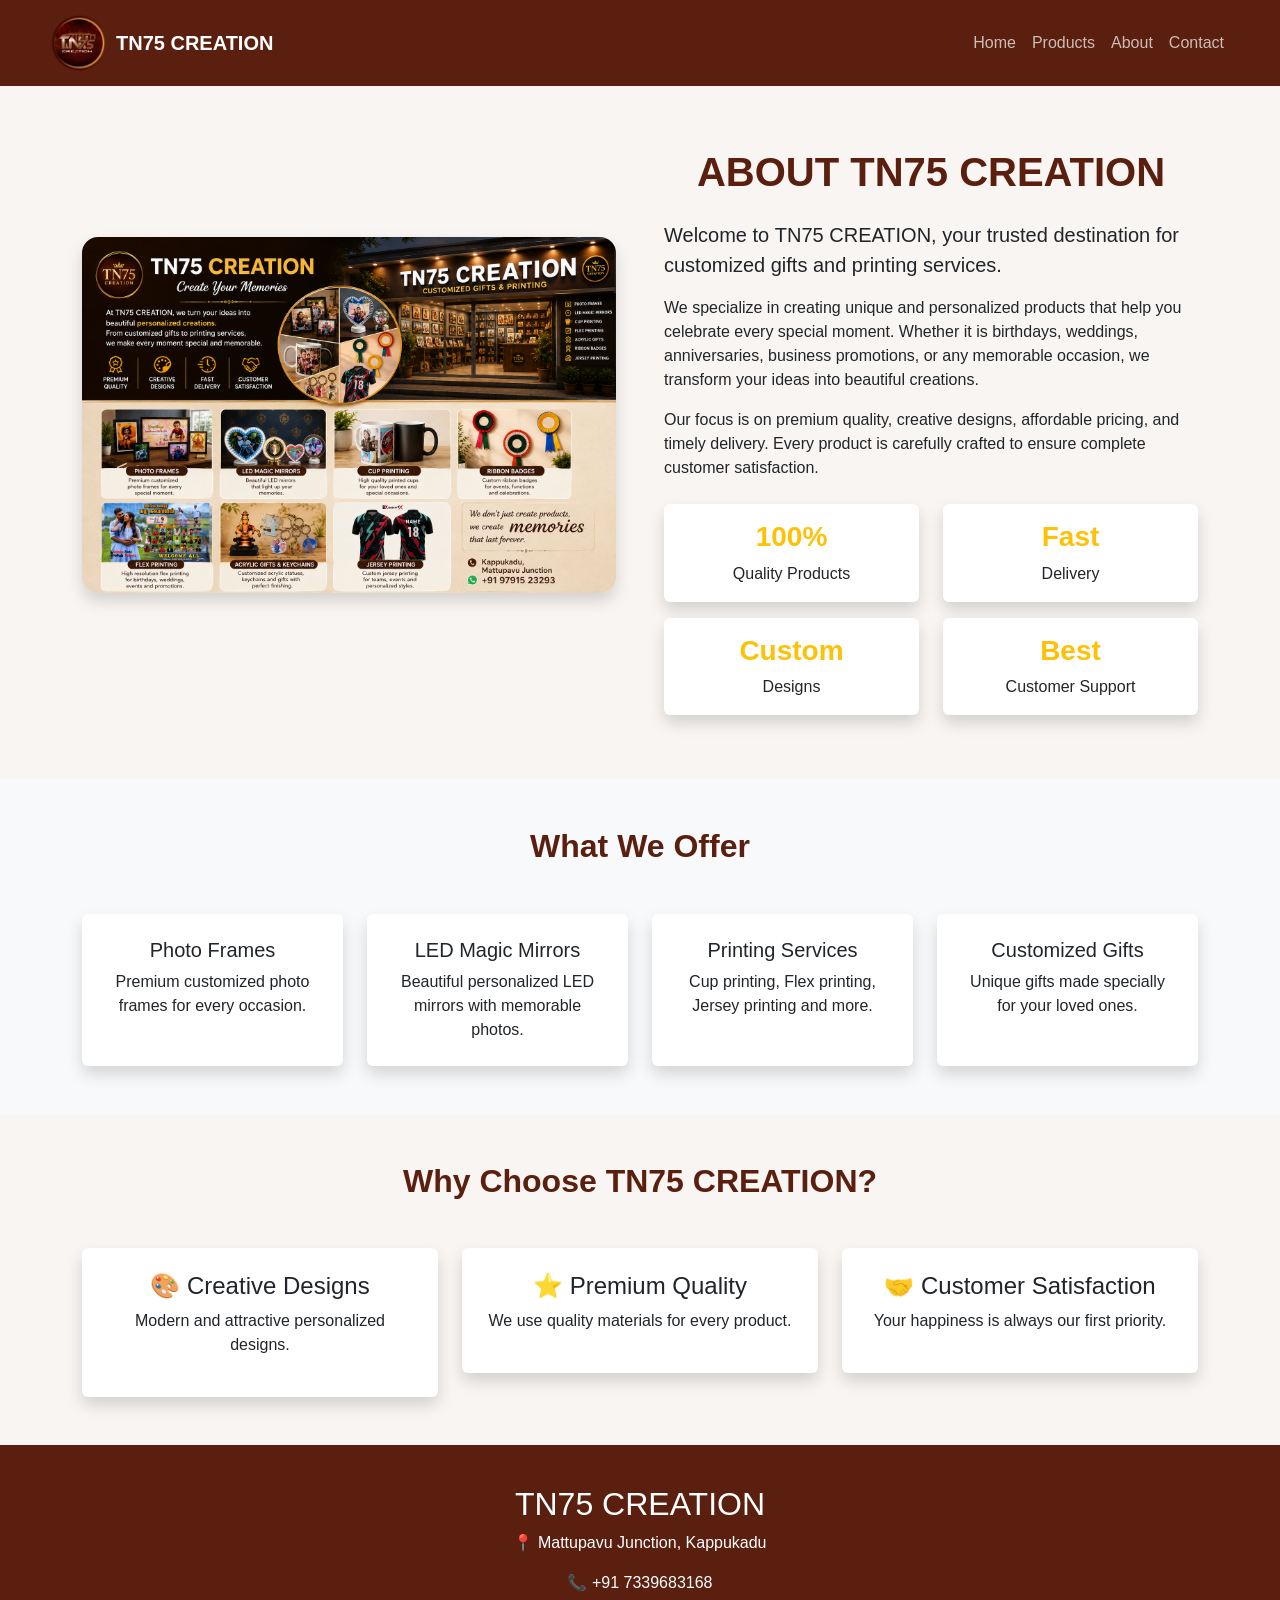
<file: about.html>
<!DOCTYPE html>
<html lang="en">

<head>
    <meta charset="UTF-8">
    <meta name="viewport" content="width=device-width, initial-scale=1.0">
    <title>About Products | TN75 Creation</title>
    <link rel="icon" type="image/png" href="images/Logo.png">
    <script src="script.js"></script>
    <link href="https://cdn.jsdelivr.net/npm/bootstrap@5.3.3/dist/css/bootstrap.min.css" rel="stylesheet">
    <link rel="stylesheet" href="style.css">
    <script src="https://cdn.jsdelivr.net/npm/bootstrap@5.3.8/dist/js/bootstrap.bundle.min.js"
        integrity="sha384-FKyoEForCGlyvwx9Hj09JcYn3nv7wiPVlz7YYwJrWVcXK/BmnVDxM+D2scQbITxI"
        crossorigin="anonymous"></script>
</head>

<style>
    .about-content h1 {
        margin-top: 50px;
    }

    @media(max-width:768px) {
        .about-img {
            display: none;
        }
    }

    @media(max-width:450px) {
        .about-content {
            padding: 0 25px;
        }

        .about-content p {
            text-align: justify;
            line-height: 1.8;
            font-size: 16px;
        }
    }
</style>

<body>

    <!-- About Section -->
    <div id="navbar-placeholder"></div>
    <section class="py-5">
        <div class="container">

            <div class="row align-items-center g-5">

                <div class="col-lg-6 about-img">
                    <img src="images/about.png" class="img-fluid rounded-4 about-img shadow" alt="TN75 Creation">
                </div>

                <div class="col-lg-6 about-content">

                    <h1 class="fw-bold mb-4 text-center" style="color:#5a1f0f;">
                        ABOUT TN75 CREATION
                    </h1>

                    <p class="lead">
                        Welcome to <strong>TN75 CREATION</strong>, your trusted destination for customized gifts and
                        printing services.
                    </p>

                    <p>
                        We specialize in creating unique and personalized products that help you celebrate every special
                        moment. Whether it is birthdays, weddings, anniversaries, business promotions, or any memorable
                        occasion, we transform your ideas into beautiful creations.
                    </p>

                    <p>
                        Our focus is on premium quality, creative designs, affordable pricing, and timely delivery.
                        Every product is carefully crafted to ensure complete customer satisfaction.
                    </p>

                    <div class="row mt-4">

                        <div class="col-6 mb-3">
                            <div class="p-3 shadow rounded text-center bg-white">
                                <h3 class="fw-bold text-warning">100%</h3>
                                <p class="mb-0">Quality Products</p>
                            </div>
                        </div>

                        <div class="col-6 mb-3">
                            <div class="p-3 shadow rounded text-center bg-white">
                                <h3 class="fw-bold text-warning">Fast</h3>
                                <p class="mb-0">Delivery</p>
                            </div>
                        </div>

                        <div class="col-6 mb-3">
                            <div class="p-3 shadow rounded text-center bg-white">
                                <h3 class="fw-bold text-warning">Custom</h3>
                                <p class="mb-0">Designs</p>
                            </div>
                        </div>

                        <div class="col-6 mb-3">
                            <div class="p-3 shadow rounded text-center bg-white">
                                <h3 class="fw-bold text-warning">Best</h3>
                                <p class="mb-0">Customer Support</p>
                            </div>
                        </div>

                    </div>

                </div>

            </div>

        </div>
    </section>

    <!-- Services -->
    <section class="py-5 bg-light">

        <div class="container">

            <h2 class="text-center fw-bold mb-5" style="color:#5a1f0f;">
                What We Offer
            </h2>

            <div class="row g-4">

                <div class="col-md-6 col-lg-3">
                    <div class="card border-0 shadow h-100 text-center p-4">
                        <h5>Photo Frames</h5>
                        <p class="mb-0">Premium customized photo frames for every occasion.</p>
                    </div>
                </div>

                <div class="col-md-6 col-lg-3">
                    <div class="card border-0 shadow h-100 text-center p-4">
                        <h5>LED Magic Mirrors</h5>
                        <p class="mb-0">Beautiful personalized LED mirrors with memorable photos.</p>
                    </div>
                </div>

                <div class="col-md-6 col-lg-3">
                    <div class="card border-0 shadow h-100 text-center p-4">
                        <h5>Printing Services</h5>
                        <p class="mb-0">Cup printing, Flex printing, Jersey printing and more.</p>
                    </div>
                </div>

                <div class="col-md-6 col-lg-3">
                    <div class="card border-0 shadow h-100 text-center p-4">
                        <h5>Customized Gifts</h5>
                        <p class="mb-0">Unique gifts made specially for your loved ones.</p>
                    </div>
                </div>

            </div>

        </div>

    </section>

    <!-- Why Choose Us -->

    <section class="py-5">

        <div class="container">

            <h2 class="text-center fw-bold mb-5" style="color:#5a1f0f;">
                Why Choose TN75 CREATION?
            </h2>

            <div class="row g-4">

                <div class="col-md-4">
                    <div class="p-4 bg-white rounded shadow text-center">
                        <h4>🎨 Creative Designs</h4>
                        <p>Modern and attractive personalized designs.</p>
                    </div>
                </div>

                <div class="col-md-4">
                    <div class="p-4 bg-white rounded shadow text-center">
                        <h4>⭐ Premium Quality</h4>
                        <p>We use quality materials for every product.</p>
                    </div>
                </div>

                <div class="col-md-4">
                    <div class="p-4 bg-white rounded shadow text-center">
                        <h4>🤝 Customer Satisfaction</h4>
                        <p>Your happiness is always our first priority.</p>
                    </div>
                </div>

            </div>

        </div>

    </section>

    <div id="footer-placeholder"></div>

</body>

</html>
</file>
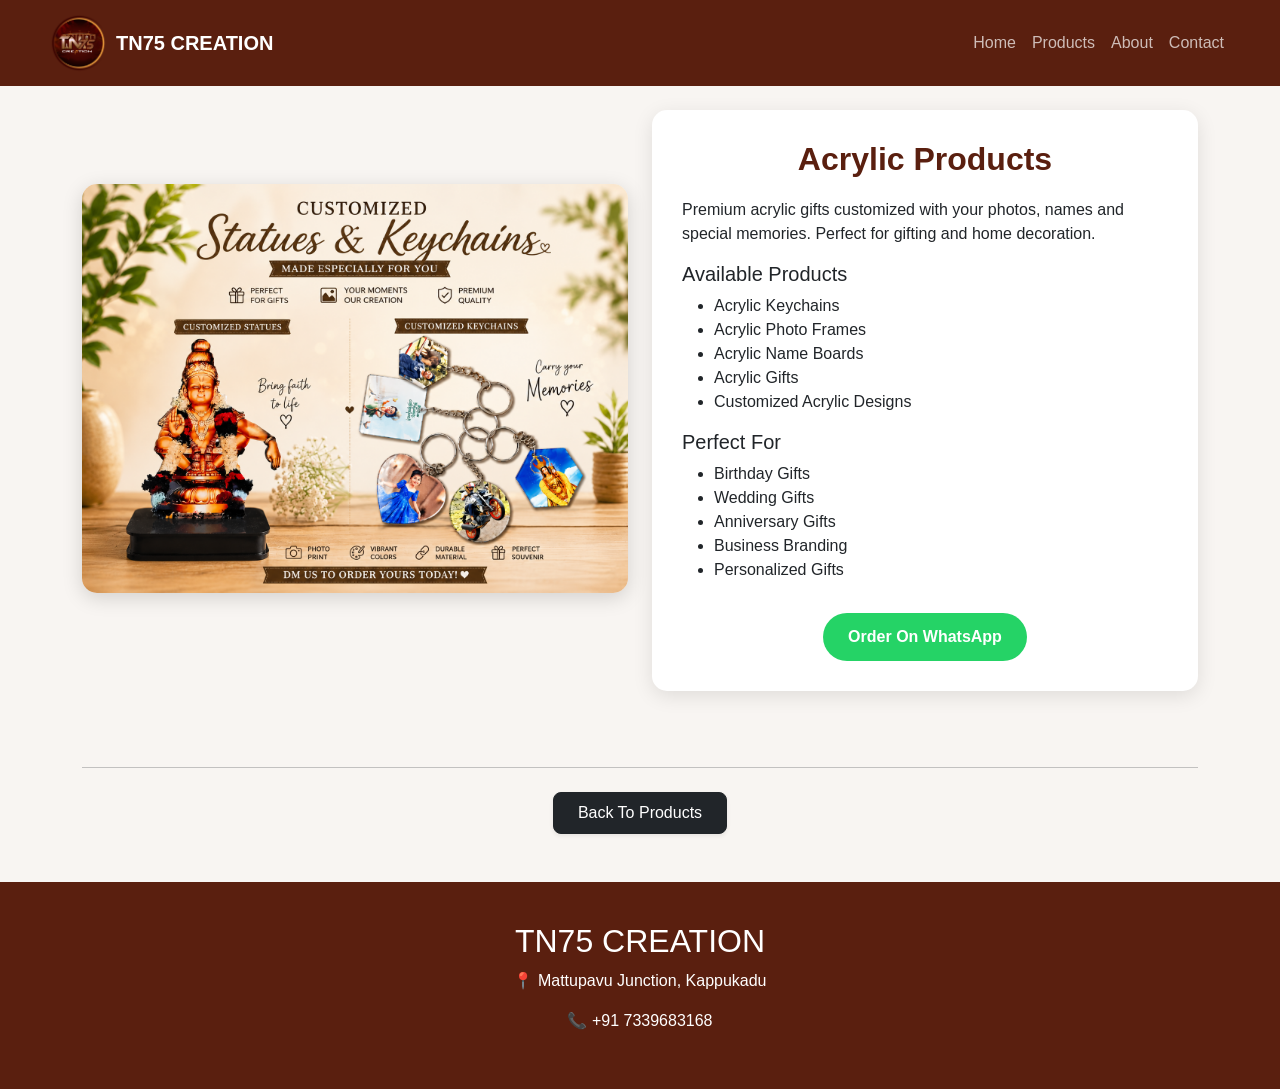
<file: acrylic.html>
<!DOCTYPE html>
<html lang="en">

<head>
    <meta charset="UTF-8">
    <meta name="viewport" content="width=device-width, initial-scale=1.0">
    <title>Acrylic Products | TN75 Creation</title>
    <link rel="icon" type="image/png" href="images/Logo.png">
    <script src="script.js"></script>
    <link href="https://cdn.jsdelivr.net/npm/bootstrap@5.3.3/dist/css/bootstrap.min.css" rel="stylesheet">
    <link rel="stylesheet" href="style.css">
    <script src="https://cdn.jsdelivr.net/npm/bootstrap@5.3.8/dist/js/bootstrap.bundle.min.js" integrity="sha384-FKyoEForCGlyvwx9Hj09JcYn3nv7wiPVlz7YYwJrWVcXK/BmnVDxM+D2scQbITxI" crossorigin="anonymous"></script>
</head>

<body>


    <div id="navbar-placeholder"></div>

    <section class="hero">
        <div class="container">

            <div class="row align-items-center">

                <div class="col-lg-6 mb-4 image">
                    <img src="images/acrylic.png" class="product-img">
                </div>

                <div class="col-lg-6">

                    <div class="info-box">

                        <h2 class="section-title">
                            Acrylic Products
                        </h2>

                        <p>
                            Premium acrylic gifts customized with your photos, names and special memories.
                            Perfect for gifting and home decoration.
                        </p>

                        <h5>Available Products</h5>

                        <ul>
                            <li>Acrylic Keychains</li>
                            <li>Acrylic Photo Frames</li>
                            <li>Acrylic Name Boards</li>
                            <li>Acrylic Gifts</li>
                            <li>Customized Acrylic Designs</li>
                        </ul>

                        <h5>Perfect For</h5>

                        <ul>
                            <li>Birthday Gifts</li>
                            <li>Wedding Gifts</li>
                            <li>Anniversary Gifts</li>
                            <li>Business Branding</li>
                            <li>Personalized Gifts</li>
                        </ul>

                        <div class="text-center">
                        <a href="https://wa.me/917339683168" target="_blank" class="whatsapp-btn ">
                            Order On WhatsApp
                        </a>
                        </div>

                    </div>

                </div>
            </div>
        </div>
    </section>

    <div id="back-button-placeholder"></div>

    <div id="footer-placeholder"></div>

</body>
</html>
</file>
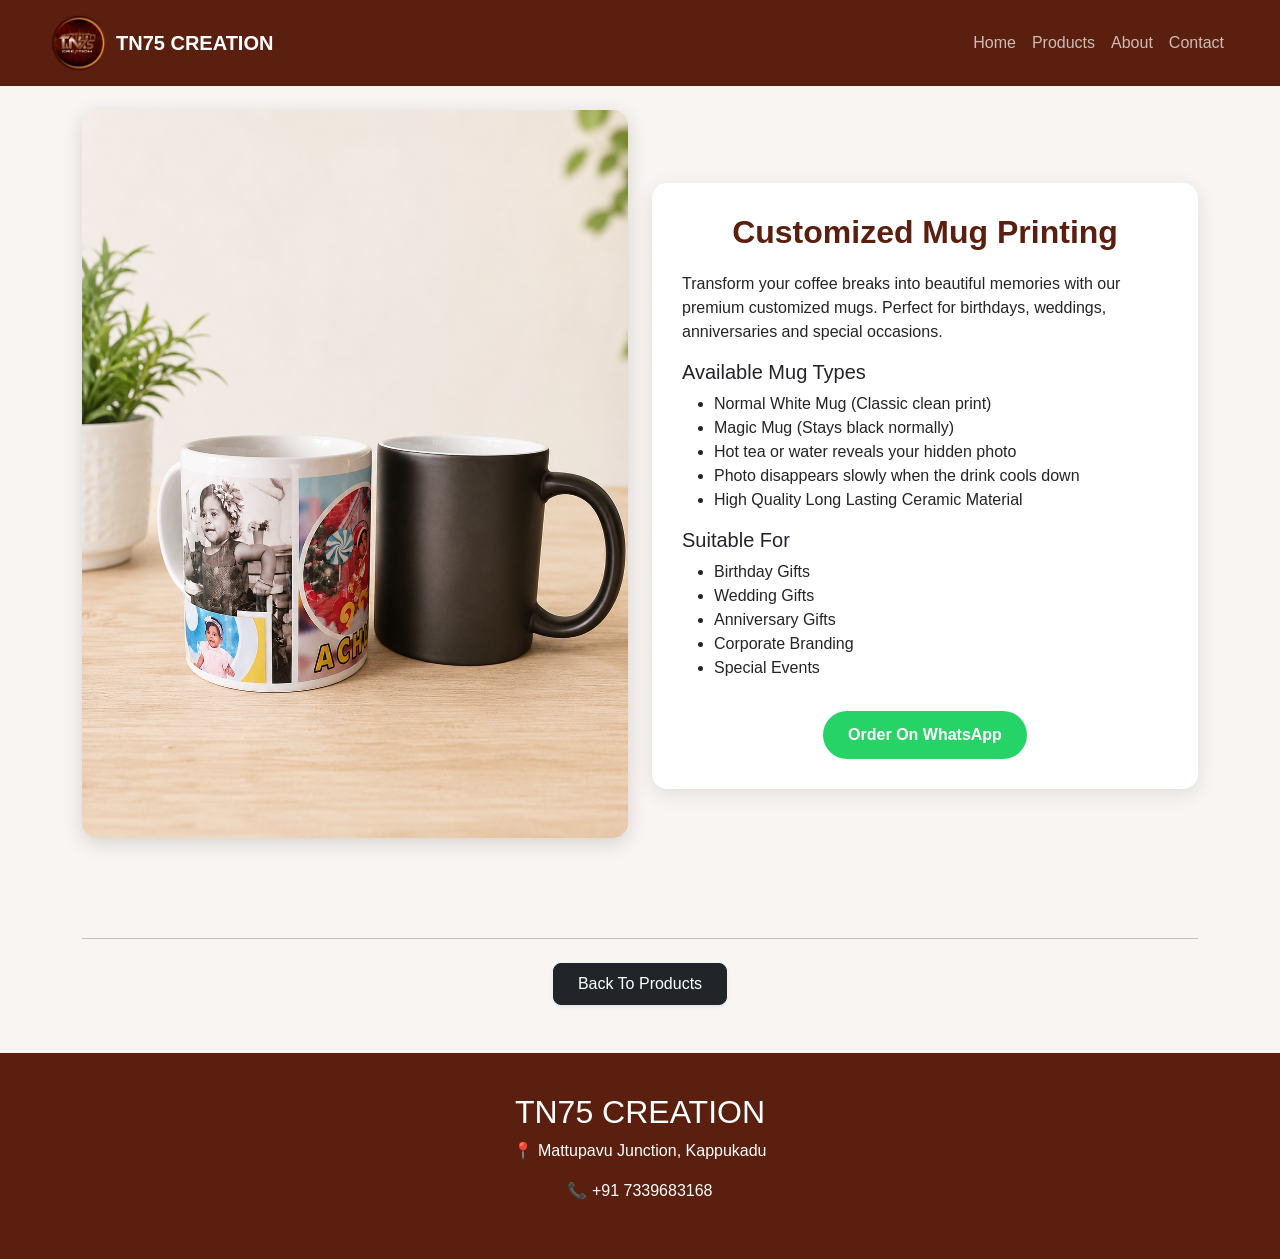
<file: cup.html>
<!DOCTYPE html>
<html lang="en">

<head>
    <meta charset="UTF-8">
    <meta name="viewport" content="width=device-width, initial-scale=1.0">
    <title>Custom Mugs | TN75 Creation</title>
    <link rel="icon" type="image/png" href="images/Logo.png">
    <link href="https://cdn.jsdelivr.net/npm/bootstrap@5.3.3/dist/css/bootstrap.min.css" rel="stylesheet">
    <script src="script.js"></script>
    <link rel="stylesheet" href="style.css">
    <script src="https://cdn.jsdelivr.net/npm/bootstrap@5.3.8/dist/js/bootstrap.bundle.min.js" integrity="sha384-FKyoEForCGlyvwx9Hj09JcYn3nv7wiPVlz7YYwJrWVcXK/BmnVDxM+D2scQbITxI" crossorigin="anonymous"></script>
</head>

<body>

    <div id="navbar-placeholder"></div>

    <section class="hero">

        <div class="container">

            <div class="row align-items-center">

                <div class="col-lg-6 mb-4">

                    <img src="images/cup.png" class="product-img">

                </div>

                <div class="col-lg-6">

                    <div class="info-box">

                        <h2 class="section-title">
                            Customized Mug Printing
                        </h2>

                        <p>
                            Transform your coffee breaks into beautiful memories with our premium customized mugs.
                            Perfect for birthdays, weddings, anniversaries and special occasions.
                        </p>

                        <h5>Available Mug Types</h5>

                        <ul>
                            <li>Normal White Mug (Classic clean print)</li>
                            <li>Magic Mug (Stays black normally)</li>
                            <li>Hot tea or water reveals your hidden photo</li>
                            <li>Photo disappears slowly when the drink cools down</li>
                            <li>High Quality Long Lasting Ceramic Material</li>
                        </ul>

                        <h5>Suitable For</h5>

                        <ul>
                            <li>Birthday Gifts</li>
                            <li>Wedding Gifts</li>
                            <li>Anniversary Gifts</li>
                            <li>Corporate Branding</li>
                            <li>Special Events</li>
                        </ul>

                        <div class="text-center">
                        <a href="https://wa.me/917339683168" target="_blank" class="whatsapp-btn ">
                            Order On WhatsApp
                        </a>
                        </div>

                    </div>

                </div>

            </div>

        </div>

    </section>
    <div id="back-button-placeholder"></div>
    <div id="footer-placeholder"></div>
</body>

</html>
</file>
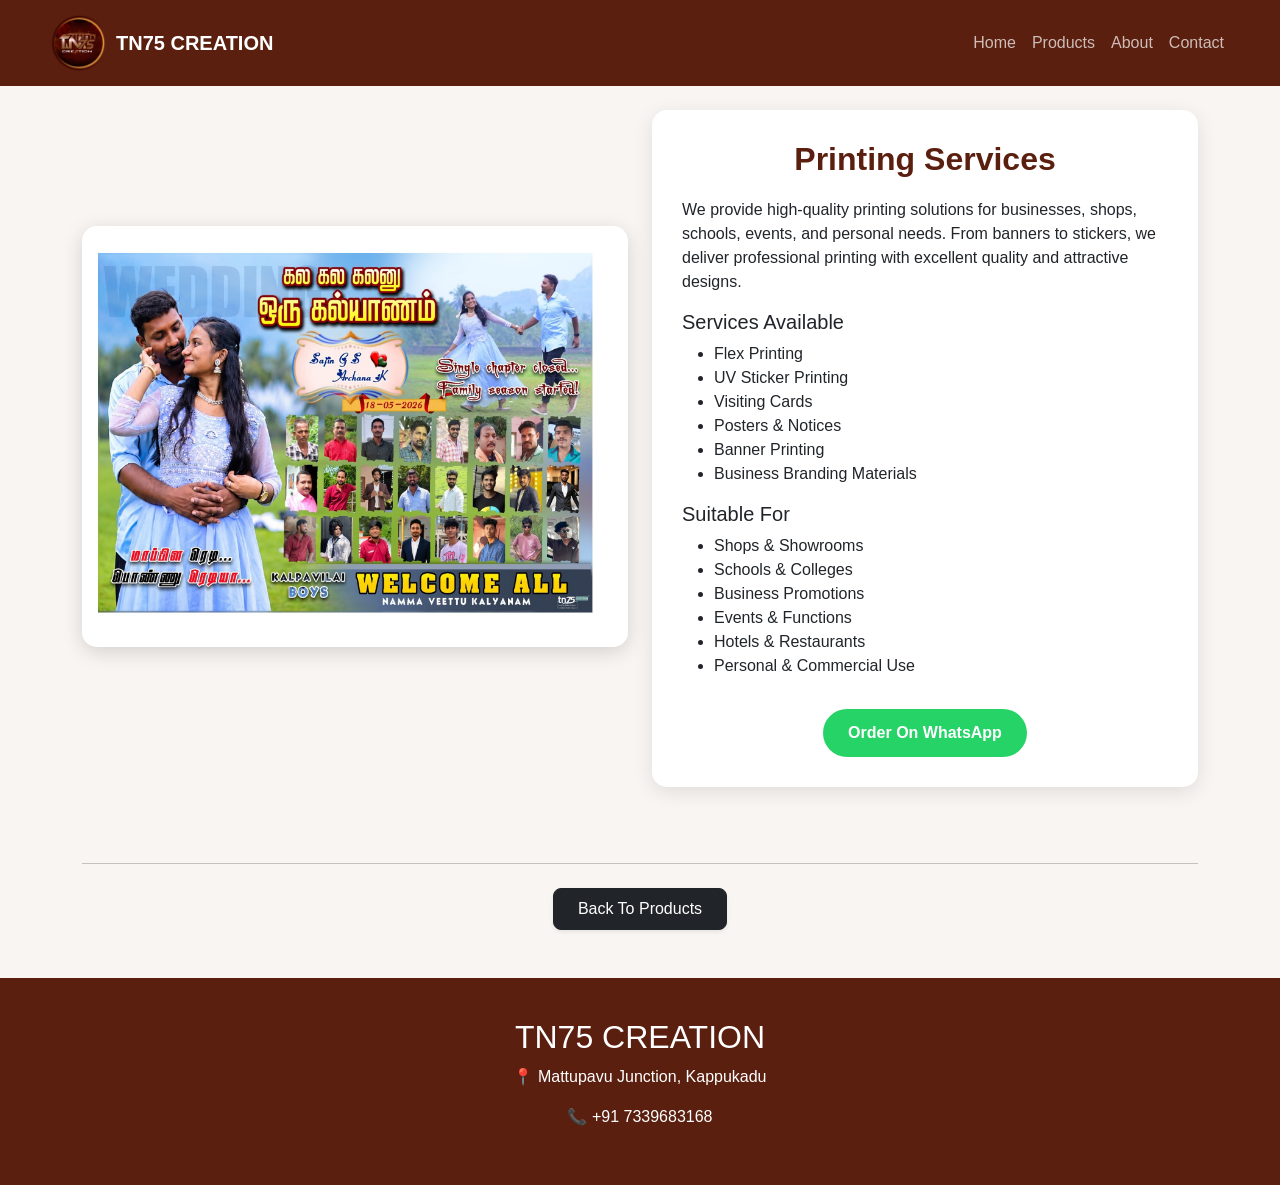
<file: flex.html>
<!DOCTYPE html>
<html lang="en">
<head>
    <meta charset="UTF-8">
    <meta name="viewport" content="width=device-width, initial-scale=1.0">
    <title>Printing Services | TN75 Creation</title>
    <link rel="icon" type="image/png" href="images/Logo.png">
    <link href="https://cdn.jsdelivr.net/npm/bootstrap@5.3.3/dist/css/bootstrap.min.css" rel="stylesheet">
    <link rel="stylesheet" href="style.css">
    <script src="script.js"></script>
    <script src="https://cdn.jsdelivr.net/npm/bootstrap@5.3.8/dist/js/bootstrap.bundle.min.js" integrity="sha384-FKyoEForCGlyvwx9Hj09JcYn3nv7wiPVlz7YYwJrWVcXK/BmnVDxM+D2scQbITxI" crossorigin="anonymous"></script>
</head>

<body>

    <div id="navbar-placeholder"></div>

    <section class="hero">
        <div class="container">
            <div class="row align-items-center">
                <div class="col-lg-6 mb-4">
                    <img src="images/flex2.jpg" class="product-img" alt="Printing Services">
                </div>

                <div class="col-lg-6">

                    <div class="info-box">

                        <h2 class="section-title">
                            Printing Services
                        </h2>

                        <p>
                            We provide high-quality printing solutions for businesses, shops, schools, events, and
                            personal needs. From banners to stickers, we deliver professional printing with excellent
                            quality and attractive designs.
                        </p>

                        <h5>Services Available</h5>

                        <ul>
                            <li>Flex Printing</li>
                            <li>UV Sticker Printing</li>
                            <li>Visiting Cards</li>
                            <li>Posters & Notices</li>
                            <li>Banner Printing</li>
                            <li>Business Branding Materials</li>
                        </ul>

                        <h5>Suitable For</h5>

                        <ul>
                            <li>Shops & Showrooms</li>
                            <li>Schools & Colleges</li>
                            <li>Business Promotions</li>
                            <li>Events & Functions</li>
                            <li>Hotels & Restaurants</li>
                            <li>Personal & Commercial Use</li>
                        </ul>

                        <!-- <h5>Why Choose Us?</h5>

                        <ul>
                            <li>Premium Print Quality</li>
                            <li>Custom Design Support</li>
                            <li>Fast Delivery</li>
                            <li>Affordable Pricing</li>
                            <li>Professional Finishing</li>
                        </ul> -->
                        <div class="text-center">
                        <a href="https://wa.me/917339683168" target="_blank" class="whatsapp-btn ">
                            Order On WhatsApp
                        </a>
                        </div>
                    </div>
                </div>
            </div>
        </div>
    </section>

    <div id="back-button-placeholder"></div>

    <div id="footer-placeholder"></div>

</body>

</html>
</file>
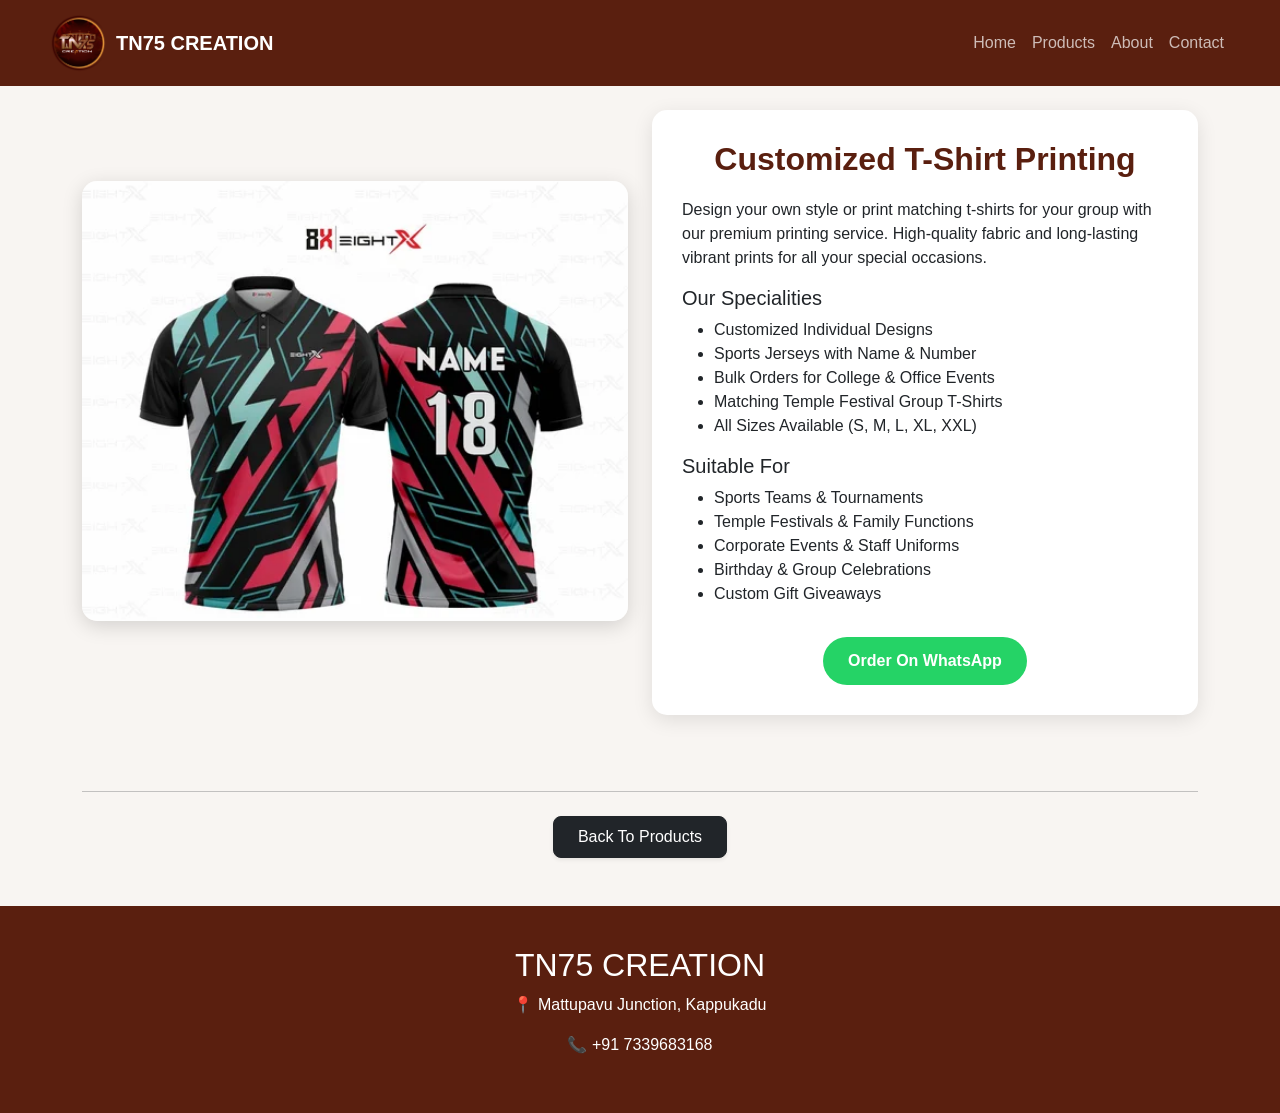
<file: jersey.html>
<!DOCTYPE html>
<html lang="en">
<head>
    <meta charset="UTF-8">
    <meta name="viewport" content="width=device-width, initial-scale=1.0">

    <title>Photo Frames | TN75 Creation</title>
    <link rel="icon" type="image/png" href="images/Logo.png">
    <link href="https://cdn.jsdelivr.net/npm/bootstrap@5.3.3/dist/css/bootstrap.min.css" rel="stylesheet">
    <script src="script.js"></script>
    <link rel="stylesheet" href="style.css">
    <script src="https://cdn.jsdelivr.net/npm/bootstrap@5.3.8/dist/js/bootstrap.bundle.min.js" integrity="sha384-FKyoEForCGlyvwx9Hj09JcYn3nv7wiPVlz7YYwJrWVcXK/BmnVDxM+D2scQbITxI" crossorigin="anonymous"></script>
</head>

<body>

    <div id="navbar-placeholder"></div>
    <section class="hero">
        <div class="container">
            <div class="row align-items-center">
                <div class="col-lg-6 mb-4">
                    <img src="images/jersey.webp" class="product-img">
                </div>

                <div class="col-lg-6">

                    <div class="info-box">

                        <h2 class="section-title">
                            Customized T-Shirt Printing
                        </h2>

                        <p>
                            Design your own style or print matching t-shirts for your group with our premium printing
                            service.
                            High-quality fabric and long-lasting vibrant prints for all your special occasions.
                        </p>

                        <h5>Our Specialities</h5>

                        <ul>
                            <li>Customized Individual Designs</li>
                            <li>Sports Jerseys with Name & Number</li>
                            <li>Bulk Orders for College & Office Events</li>
                            <li>Matching Temple Festival Group T-Shirts</li>
                            <li>All Sizes Available (S, M, L, XL, XXL)</li>
                        </ul>

                        <h5>Suitable For</h5>

                        <ul>
                            <li>Sports Teams & Tournaments</li>
                            <li>Temple Festivals & Family Functions</li>
                            <li>Corporate Events & Staff Uniforms</li>
                            <li>Birthday & Group Celebrations</li>
                            <li>Custom Gift Giveaways</li>
                        </ul>

                        <div class="text-center">
                        <a href="https://wa.me/917339683168" target="_blank" class="whatsapp-btn ">
                            Order On WhatsApp
                        </a>
                        </div>
                    </div>
                </div>
            </div>
        </div>
    </section>

    <div id="back-button-placeholder"></div>
    <div id="footer-placeholder"></div>
</body>
</html>
</file>
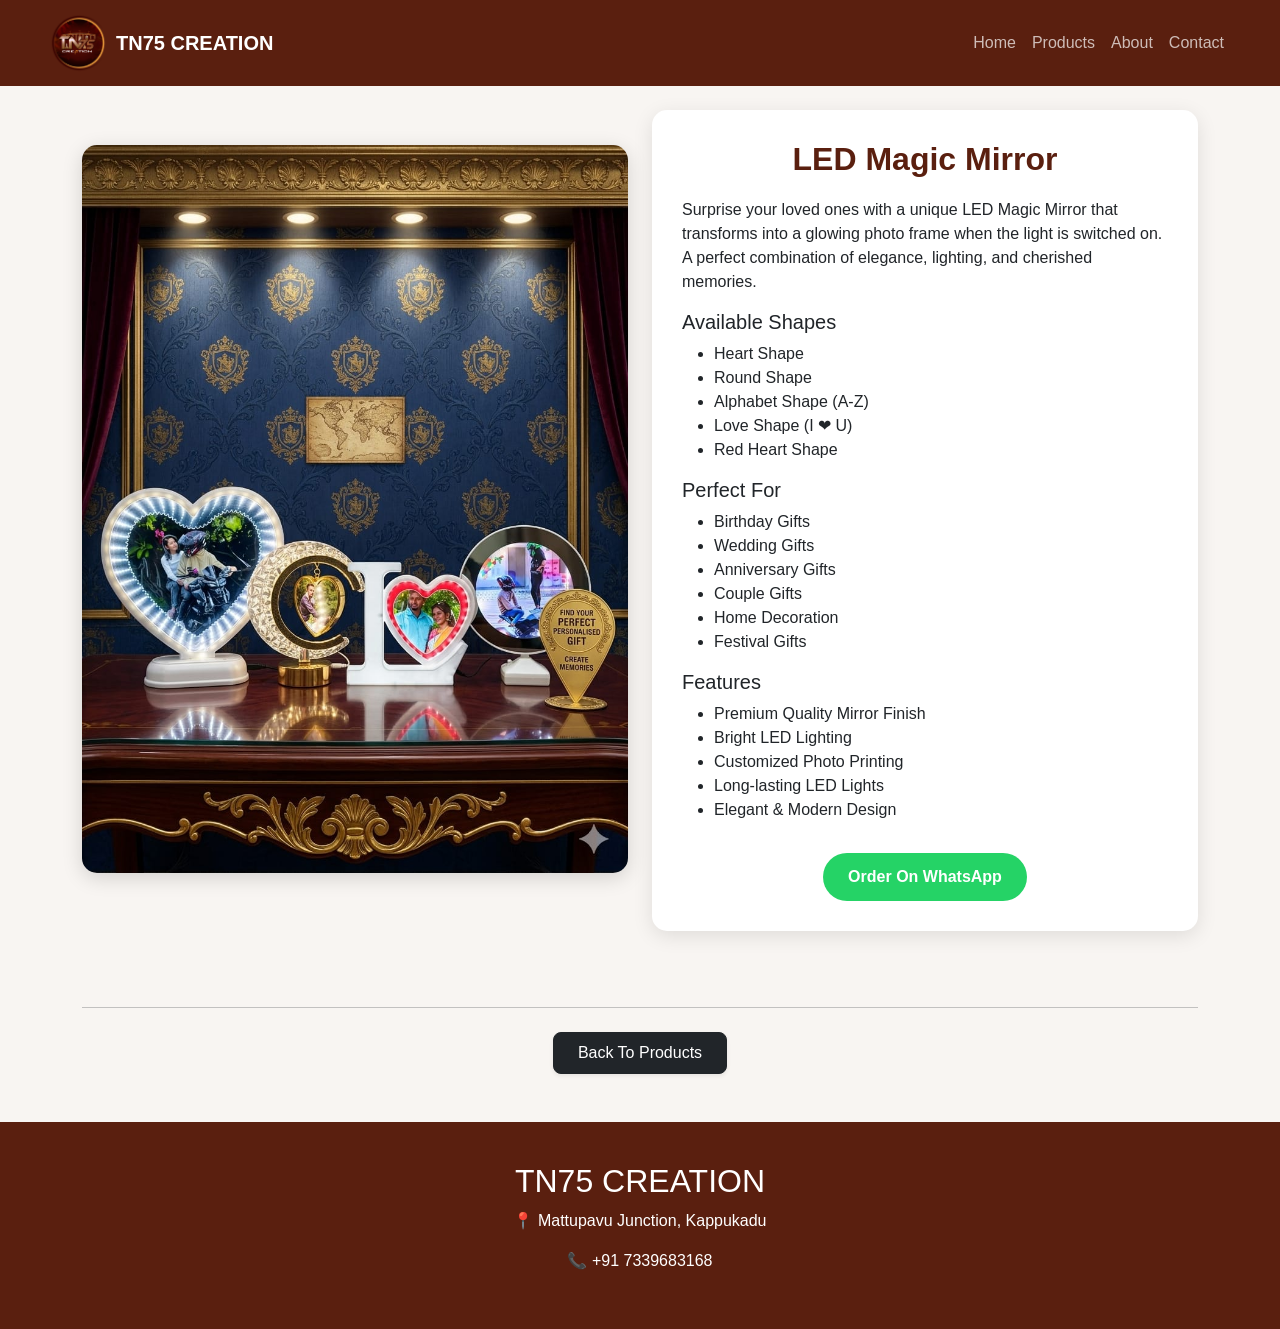
<file: magic-mirror.html>
<!DOCTYPE html>
<html lang="en">

<head>
    <meta charset="UTF-8">
    <meta name="viewport" content="width=device-width, initial-scale=1.0">

    <title>LED Magic Mirror | TN75 Creation</title>
    <link rel="icon" type="image/png" href="images/Logo.png">
    <link href="https://cdn.jsdelivr.net/npm/bootstrap@5.3.3/dist/css/bootstrap.min.css" rel="stylesheet">
    <script src="script.js"></script>
    <link rel="stylesheet" href="style.css">
    <script src="https://cdn.jsdelivr.net/npm/bootstrap@5.3.8/dist/js/bootstrap.bundle.min.js" integrity="sha384-FKyoEForCGlyvwx9Hj09JcYn3nv7wiPVlz7YYwJrWVcXK/BmnVDxM+D2scQbITxI" crossorigin="anonymous"></script>
</head>

<body>

    <div id="navbar-placeholder"></div>

    <section class="hero">

        <div class="container">

            <div class="row align-items-center">

                <div class="col-lg-6 mb-4">

                    <img src="images/magic-mirror.jpg" class="product-img" alt="LED Magic Mirror">

                </div>

                <div class="col-lg-6">

                    <div class="info-box">

                        <h2 class="section-title">
                            LED Magic Mirror
                        </h2>

                        <p>
                            Surprise your loved ones with a unique LED Magic Mirror that transforms into a glowing photo
                            frame when the light is switched on. A perfect combination of elegance, lighting, and
                            cherished memories.
                        </p>

                        <h5>Available Shapes</h5>

                        <ul>
                            <li>Heart Shape</li>
                            <li>Round Shape</li>
                            <li>Alphabet Shape (A-Z)</li>
                            <li>Love Shape (I ❤ U)</li>
                            <li>Red Heart Shape</li>
                        </ul>

                        <h5>Perfect For</h5>

                        <ul>
                            <li>Birthday Gifts</li>
                            <li>Wedding Gifts</li>
                            <li>Anniversary Gifts</li>
                            <li>Couple Gifts</li>
                            <li>Home Decoration</li>
                            <li>Festival Gifts</li>
                        </ul>

                        <h5>Features</h5>

                        <ul>
                            <li>Premium Quality Mirror Finish</li>
                            <li>Bright LED Lighting</li>
                            <li>Customized Photo Printing</li>
                            <li>Long-lasting LED Lights</li>
                            <li>Elegant & Modern Design</li>
                        </ul>
                        
                        <div class="text-center">
                        <a href="https://wa.me/917339683168" target="_blank" class="whatsapp-btn ">
                            Order On WhatsApp
                        </a>
                        </div>

                    </div>

                </div>

            </div>

        </div>

    </section>
    <div id="back-button-placeholder"></div>

    <div id="footer-placeholder"></div>

</body>
</html>
</file>
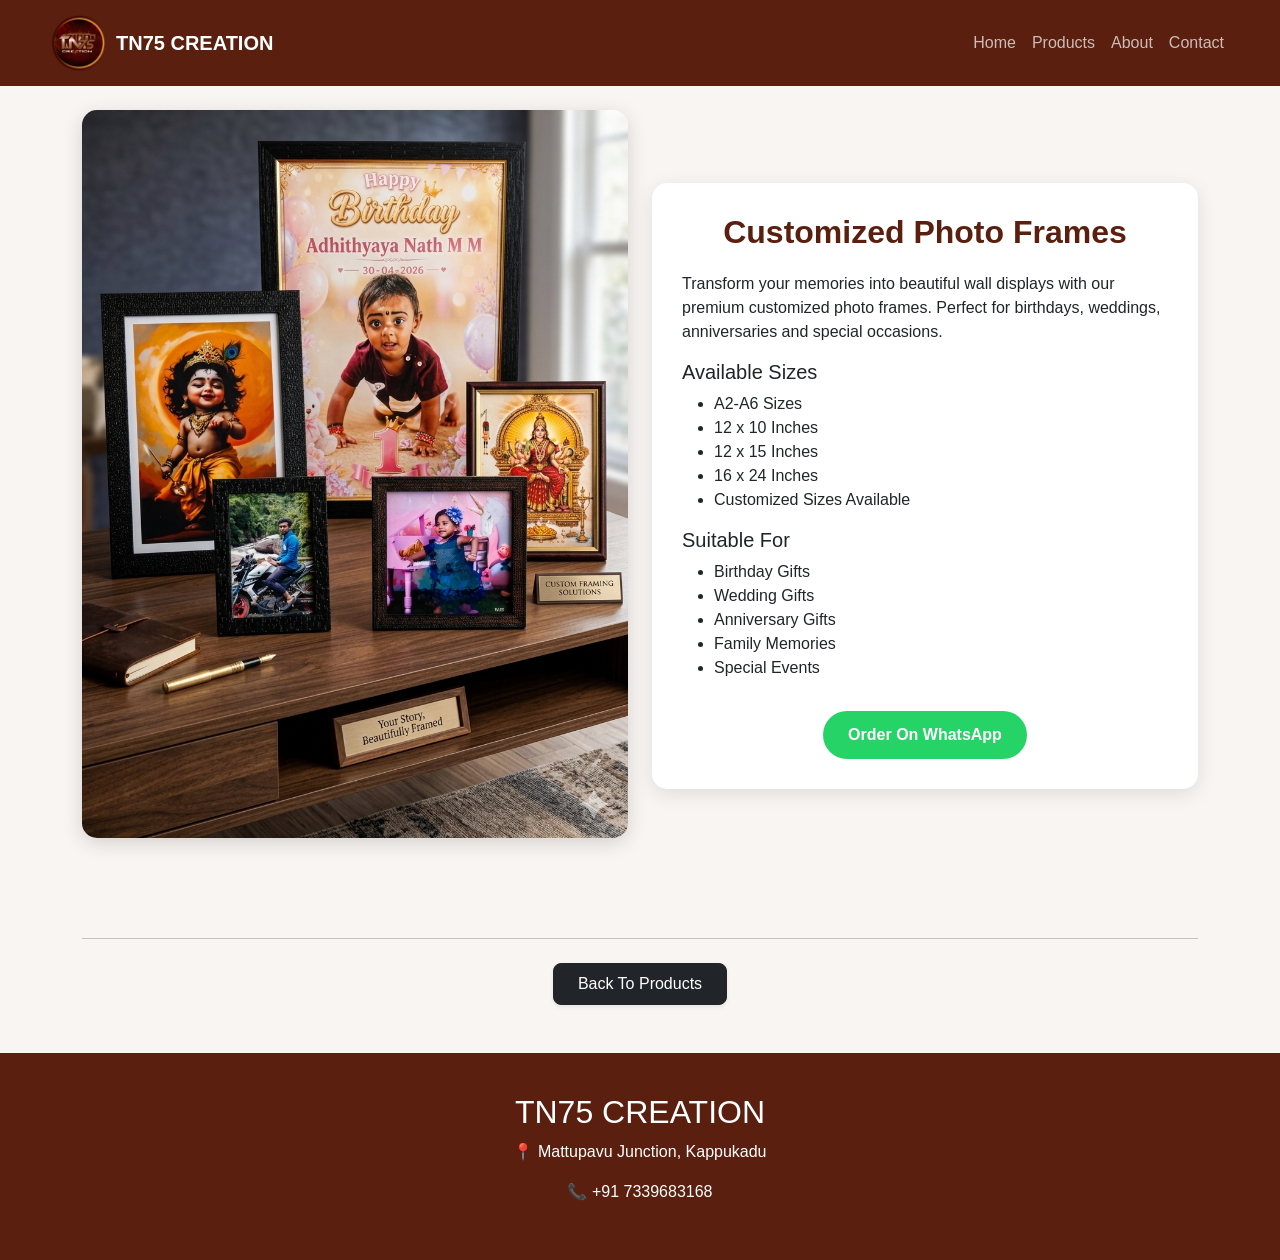
<file: photo-frames.html>
<!DOCTYPE html>
<html lang="en">

<head>
    <meta charset="UTF-8">
    <meta name="viewport" content="width=device-width, initial-scale=1.0">

    <title>Photo Frames | TN75 Creation</title>
    <link rel="icon" type="image/png" href="images/Logo.png">
    <link href="https://cdn.jsdelivr.net/npm/bootstrap@5.3.3/dist/css/bootstrap.min.css" rel="stylesheet">
    <script src="script.js"></script>
    <link rel="stylesheet" href="style.css">
    <script src="https://cdn.jsdelivr.net/npm/bootstrap@5.3.8/dist/js/bootstrap.bundle.min.js" integrity="sha384-FKyoEForCGlyvwx9Hj09JcYn3nv7wiPVlz7YYwJrWVcXK/BmnVDxM+D2scQbITxI" crossorigin="anonymous"></script>
</head>

<body>

    <div id="navbar-placeholder"></div>

    <section class="hero">

        <div class="container">

            <div class="row align-items-center">

                <div class="col-lg-6 mb-4">

                    <img src="images/photo-frame.png" class="product-img">

                </div>

                <div class="col-lg-6">

                    <div class="info-box">

                        <h2 class="section-title">
                            Customized Photo Frames
                        </h2>

                        <p>
                            Transform your memories into beautiful wall displays with our premium customized photo
                            frames.
                            Perfect for birthdays, weddings, anniversaries and special occasions.
                        </p>

                        <h5>Available Sizes</h5>

                        <ul>
                            <li>A2-A6 Sizes</li>
                            <li>12 x 10 Inches</li>
                            <li>12 x 15 Inches</li>
                            <li>16 x 24 Inches</li>
                            <li>Customized Sizes Available</li>
                        </ul>

                        <h5>Suitable For</h5>

                        <ul>
                            <li>Birthday Gifts</li>
                            <li>Wedding Gifts</li>
                            <li>Anniversary Gifts</li>
                            <li>Family Memories</li>
                            <li>Special Events</li>
                        </ul>

                        <div class="text-center">
                        <a href="https://wa.me/917339683168" target="_blank" class="whatsapp-btn ">
                            Order On WhatsApp
                        </a>
                        </div>

                    </div>

                </div>

            </div>

        </div>

    </section>
    <div id="back-button-placeholder"></div>

    <div id="footer-placeholder"></div>
</body>

</html>
</file>
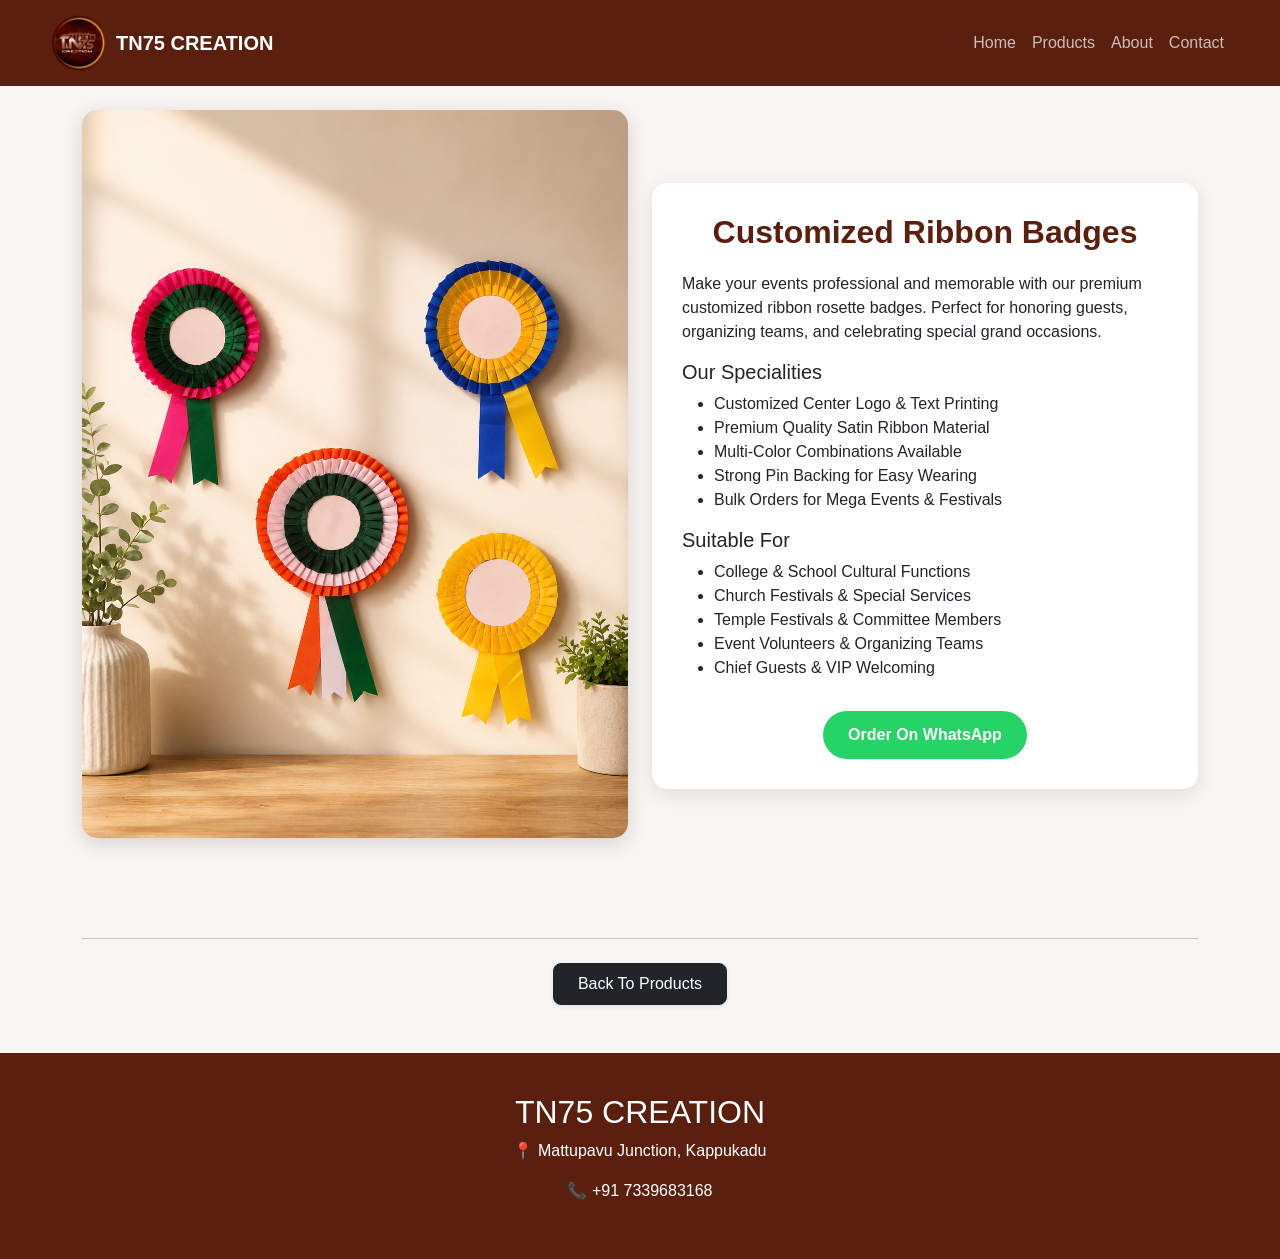
<file: ribbon.html>
<!DOCTYPE html>
<html lang="en">
<head>
    <meta charset="UTF-8">
    <meta name="viewport" content="width=device-width, initial-scale=1.0">

    <title>Photo Frames | TN75 Creation</title>
    <link rel="icon" type="image/png" href="images/Logo.png">
    <link href="https://cdn.jsdelivr.net/npm/bootstrap@5.3.3/dist/css/bootstrap.min.css" rel="stylesheet">
    <script src="script.js"></script>
    <link rel="stylesheet" href="style.css">
    <script src="https://cdn.jsdelivr.net/npm/bootstrap@5.3.8/dist/js/bootstrap.bundle.min.js" integrity="sha384-FKyoEForCGlyvwx9Hj09JcYn3nv7wiPVlz7YYwJrWVcXK/BmnVDxM+D2scQbITxI" crossorigin="anonymous"></script>
</head>

<body>

    <div id="navbar-placeholder"></div>
    <section class="hero">
        <div class="container">
            <div class="row align-items-center">
                <div class="col-lg-6 mb-4">
                    <img src="images/ribbon.png" class="product-img">
                </div>
                <div class="col-lg-6">
                    <div class="info-box">
                        <h2 class="section-title">Customized Ribbon Badges</h2>

                        <p>
                            Make your events professional and memorable with our premium customized ribbon rosette
                            badges.
                            Perfect for honoring guests, organizing teams, and celebrating special grand occasions.
                        </p>

                        <h5>Our Specialities</h5>

                        <ul>
                            <li>Customized Center Logo & Text Printing</li>
                            <li>Premium Quality Satin Ribbon Material</li>
                            <li>Multi-Color Combinations Available</li>
                            <li>Strong Pin Backing for Easy Wearing</li>
                            <li>Bulk Orders for Mega Events & Festivals</li>
                        </ul>

                        <h5>Suitable For</h5>

                        <ul>
                            <li>College & School Cultural Functions</li>
                            <li>Church Festivals & Special Services</li>
                            <li>Temple Festivals & Committee Members</li>
                            <li>Event Volunteers & Organizing Teams</li>
                            <li>Chief Guests & VIP Welcoming</li>
                        </ul>

                        <div class="text-center">
                        <a href="https://wa.me/917339683168" target="_blank" class="whatsapp-btn ">
                            Order On WhatsApp
                        </a>
                        </div>

                    </div>

                </div>

            </div>

        </div>

    </section>
    <div id="back-button-placeholder"></div>
    <div id="footer-placeholder"></div>
</body>

</html>
</file>
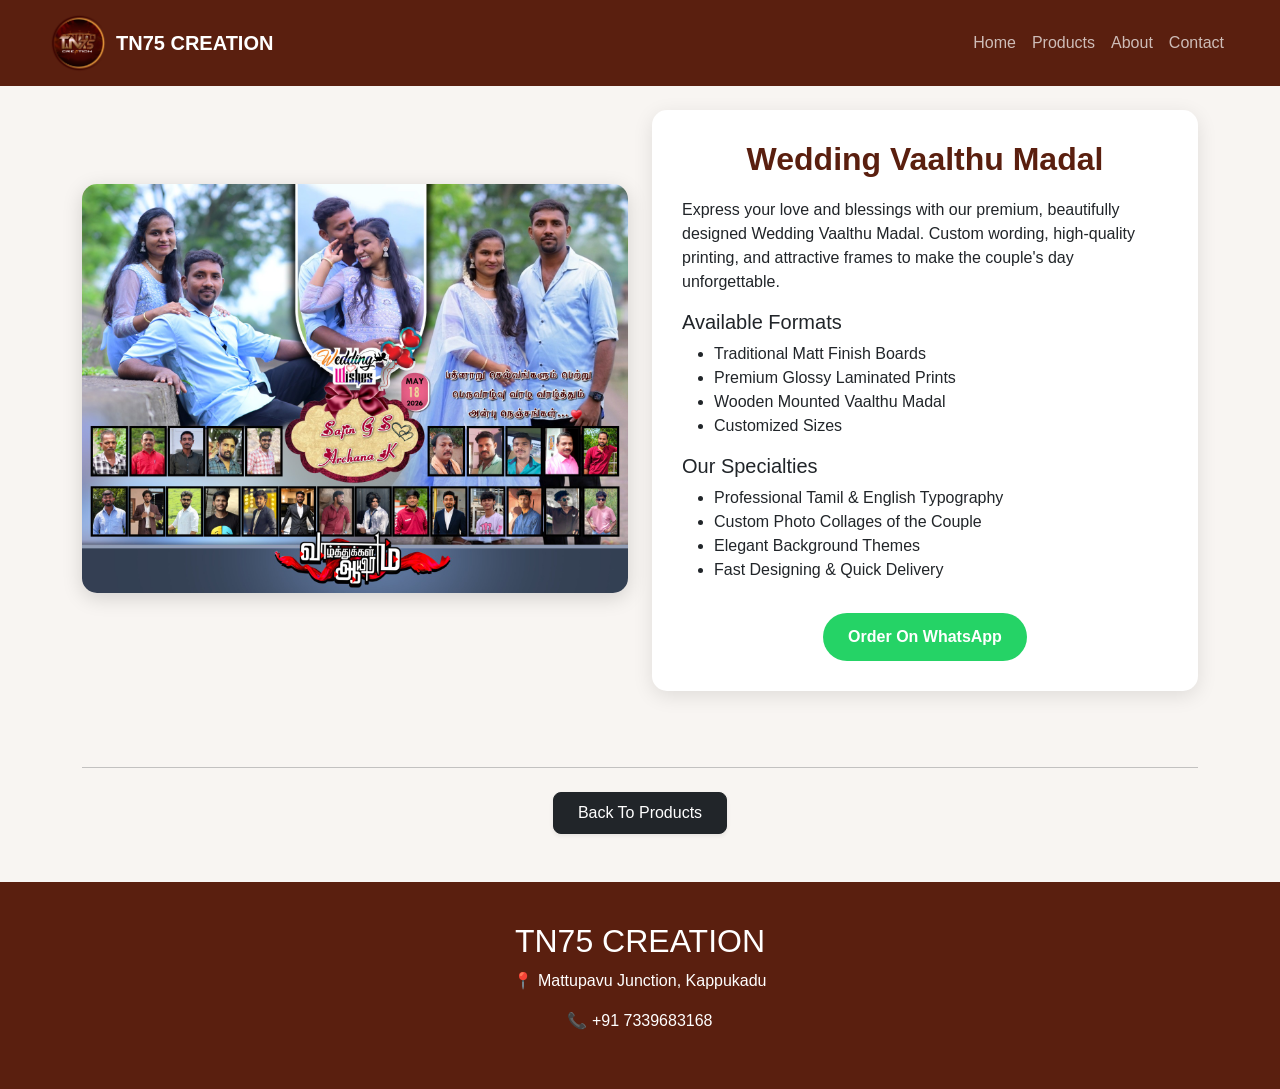
<file: vaaltu-madal.html>
<!DOCTYPE html>
<html lang="en">
<head>
    <meta charset="UTF-8">
    <meta name="viewport" content="width=device-width, initial-scale=1.0">
    <title>Wedding Vaalthu Madal | TN75 Creation</title>
    <link href="https://cdn.jsdelivr.net/npm/bootstrap@5.3.3/dist/css/bootstrap.min.css" rel="stylesheet">
    <script src="script.js"></script>
    <link rel="stylesheet" href="style.css">
    <script src="https://cdn.jsdelivr.net/npm/bootstrap@5.3.8/dist/js/bootstrap.bundle.min.js" integrity="sha384-FKyoEForCGlyvwx9Hj09JcYn3nv7wiPVlz7YYwJrWVcXK/BmnVDxM+D2scQbITxI" crossorigin="anonymous"></script>
</head>
<body>

    <div id="navbar-placeholder"></div>

    <section class="hero">
        <div class="container">
            <div class="row align-items-center">
                <div class="col-lg-6 mb-4">
                    <img src="images/vaaltu-madal.jpg" class="product-img" alt="Wedding Vaalthu Madal">
                </div>
                <div class="col-lg-6">
                    <div class="info-box">
                        <h2 class="section-title">Wedding Vaalthu Madal</h2>
                        <p>Express your love and blessings with our premium, beautifully designed Wedding Vaalthu Madal. Custom wording, high-quality printing, and attractive frames to make the couple's day unforgettable.</p>
                        
                        <h5>Available Formats</h5>
                        <ul>
                            <li>Traditional Matt Finish Boards</li>
                            <li>Premium Glossy Laminated Prints</li>
                            <li>Wooden Mounted Vaalthu Madal</li>
                            <li>Customized Sizes</li>
                        </ul>

                        <h5>Our Specialties</h5>
                        <ul>
                            <li>Professional Tamil & English Typography</li>
                            <li>Custom Photo Collages of the Couple</li>
                            <li>Elegant Background Themes</li>
                            <li>Fast Designing & Quick Delivery</li>
                        </ul>

                        <div class="text-center">
                        <a href="https://wa.me/917339683168" target="_blank" class="whatsapp-btn ">
                            Order On WhatsApp
                        </a>
                        </div>
                    </div>
                </div>
            </div>
        </div>
    </section>

    <div id="back-button-placeholder"></div>
    <div id="footer-placeholder"></div>
    
</body>
</html>
</file>
<file: style.css>
body {
    font-family: Segoe UI, sans-serif;
    background: #f8f5f2;
    padding-top: 50px;
}

/* Navbar */

.custom-nav,
.navbar {
    background: #5a1f0f;
}


.hero {
    padding: 60px 0;
}

#home.hero {
    background: linear-gradient(135deg, #2b0d08 0%, #5a1e13 40%, #8b4513 100%);
    min-height: 100vh;
    display: flex;
    align-items: center;
    justify-content: center;
    color: white;
    overflow: hidden;
    padding: 100px 20px;
}

.hero-logo {
    width: 220px;
    filter: drop-shadow(0 0 25px rgba(212, 164, 75, .7));
}

.hero h1 {
    font-size: 60px;
    font-weight: bold;
}


.service-card {
    background: white;
    padding: 20px;
    border-radius: 20px;
    text-align: center;
    box-shadow: 0 4px 15px rgba(0, 0, 0, .1);
    transition: .3s;
    height: 100%;
    display: flex;
    flex-direction: column;
}

.service-card:hover {
    transform: translateY(-10px);
}

.service-card h5 {
    margin-top: 15px;
    font-size: 20px;
    font-weight: 600;
    color: #333;
}

.img-size {
    width: auto;
    height: 240px;
    object-fit: cover;
    border-radius: 10px;
}

.img-size2 {
    object-fit: cover;
    border-radius: 10px;
}

.service-card2 h5 {
    margin-top: 40px;
}

@media (min-width:450px) {
    .jercy {
        margin-top: -21px;
    }
}

.product-img {
    width: 100%;
    border-radius: 15px;
    box-shadow: 0 5px 20px rgba(0, 0, 0, .15);
}

.info-box {
    background: white;
    padding: 30px;
    border-radius: 15px;
    box-shadow: 0 5px 20px rgba(0, 0, 0, .1);
}

.section-title {
    color: #5a1f0f;
    font-weight: bold;
    margin-bottom: 20px;
    text-align: center;
}

.whatsapp-btn {
    background: #25D366;
    color: white;
    padding: 12px 25px;
    border-radius: 30px;
    text-decoration: none;
    font-weight: bold;
    display: inline-block;
    margin-top: 15px;
}

.whatsapp-btn:hover {
    background: #1ebe5d;
    color: white;
}


.about-section {
    background: white;
    padding: 80px 20px;
}

/*Footer */

.footer {
    background: #5a1f0f;
    color: white;
    padding: 40px;
    text-align: center;
}

/* Floating WhatsApp*/

.whatsapp {
    position: fixed;
    right: 20px;
    bottom: 20px;
    background: #25D366;
    color: white;
    padding: 12px 20px;
    border-radius: 50px;
    text-decoration: none;
    font-weight: 700;
    display: flex;
    align-items: center;
    gap: 10px;
    box-shadow: 0 5px 20px rgba(37, 211, 102, .4);
    z-index: 9999;
    transition: .3s;
    animation: whatsappJump 1s infinite ease-in-out;
}

.whatsapp:hover {
    background: #1ebe5d;
    color: white;
    transform: translateY(-3px);
    animation-play-state: paused;
}

@keyframes whatsappJump {

    0%,
    100% {
        transform: translateY(0);
    }

    50% {
        transform: translateY(-12px);
    }
}


.service-card {
    background: #ffffff;
    border-radius: 16px;
    padding: 20px;
    text-align: center;
    box-shadow: 0 10px 30px rgba(0, 0, 0, 0.05);
    transition: all 0.3s ease-in-out;
    border: 1px solid rgba(0, 0, 0, 0.03);
}


.service-card:hover {
    transform: translateY(-10px);
    box-shadow: 0 15px 35px rgba(255, 193, 7, 0.2);
    border-color: #ffc107;
}


.navbar-nav .nav-link {
    opacity: 0.7;
    transition: opacity 0.3s ease;
}

.navbar-nav .nav-link:hover {
    opacity: 1 !important;
    color: #ffffff !important;
}

/* .img-size {
    object-fit: cover;
    border-radius: 12px;
    transition: transform 0.3s ease;
    margin-bottom: 15px;
}

.service-card:hover .img-size {
    transform: scale(1.05); 
}

.service-card h5 {
    font-weight: 600;
    font-size: 1.1rem;
    margin-top: 10px;
    color: #212529;
}


.mobile-slider {
    display: none;
}
.desktop-grid {
    display: flex;
}

.mobile-slider-wrapper {
    display: none;
}

@media (max-width: 576px) {
    .mobile-slider-wrapper {
        display: block;
        margin-bottom: 30px;
    }

    .service-card.preview-mode {
        background: #f8f9fa;
        border: 2px dashed #ffc107; 
        margin: 0 10px;
    }
    .mobile-full-grid .col-12 {
        margin-bottom: 25px;
    }

    .service-card {
        background: #ffffff;
        border-radius: 16px;
        padding: 15px;
        text-align: center;
        box-shadow: 0 8px 20px rgba(0, 0, 0, 0.06);
    }

    .img-size {
        width: 100%;
        height: 220px;
        object-fit: cover;
        border-radius: 12px;
    }
} */
</file>
